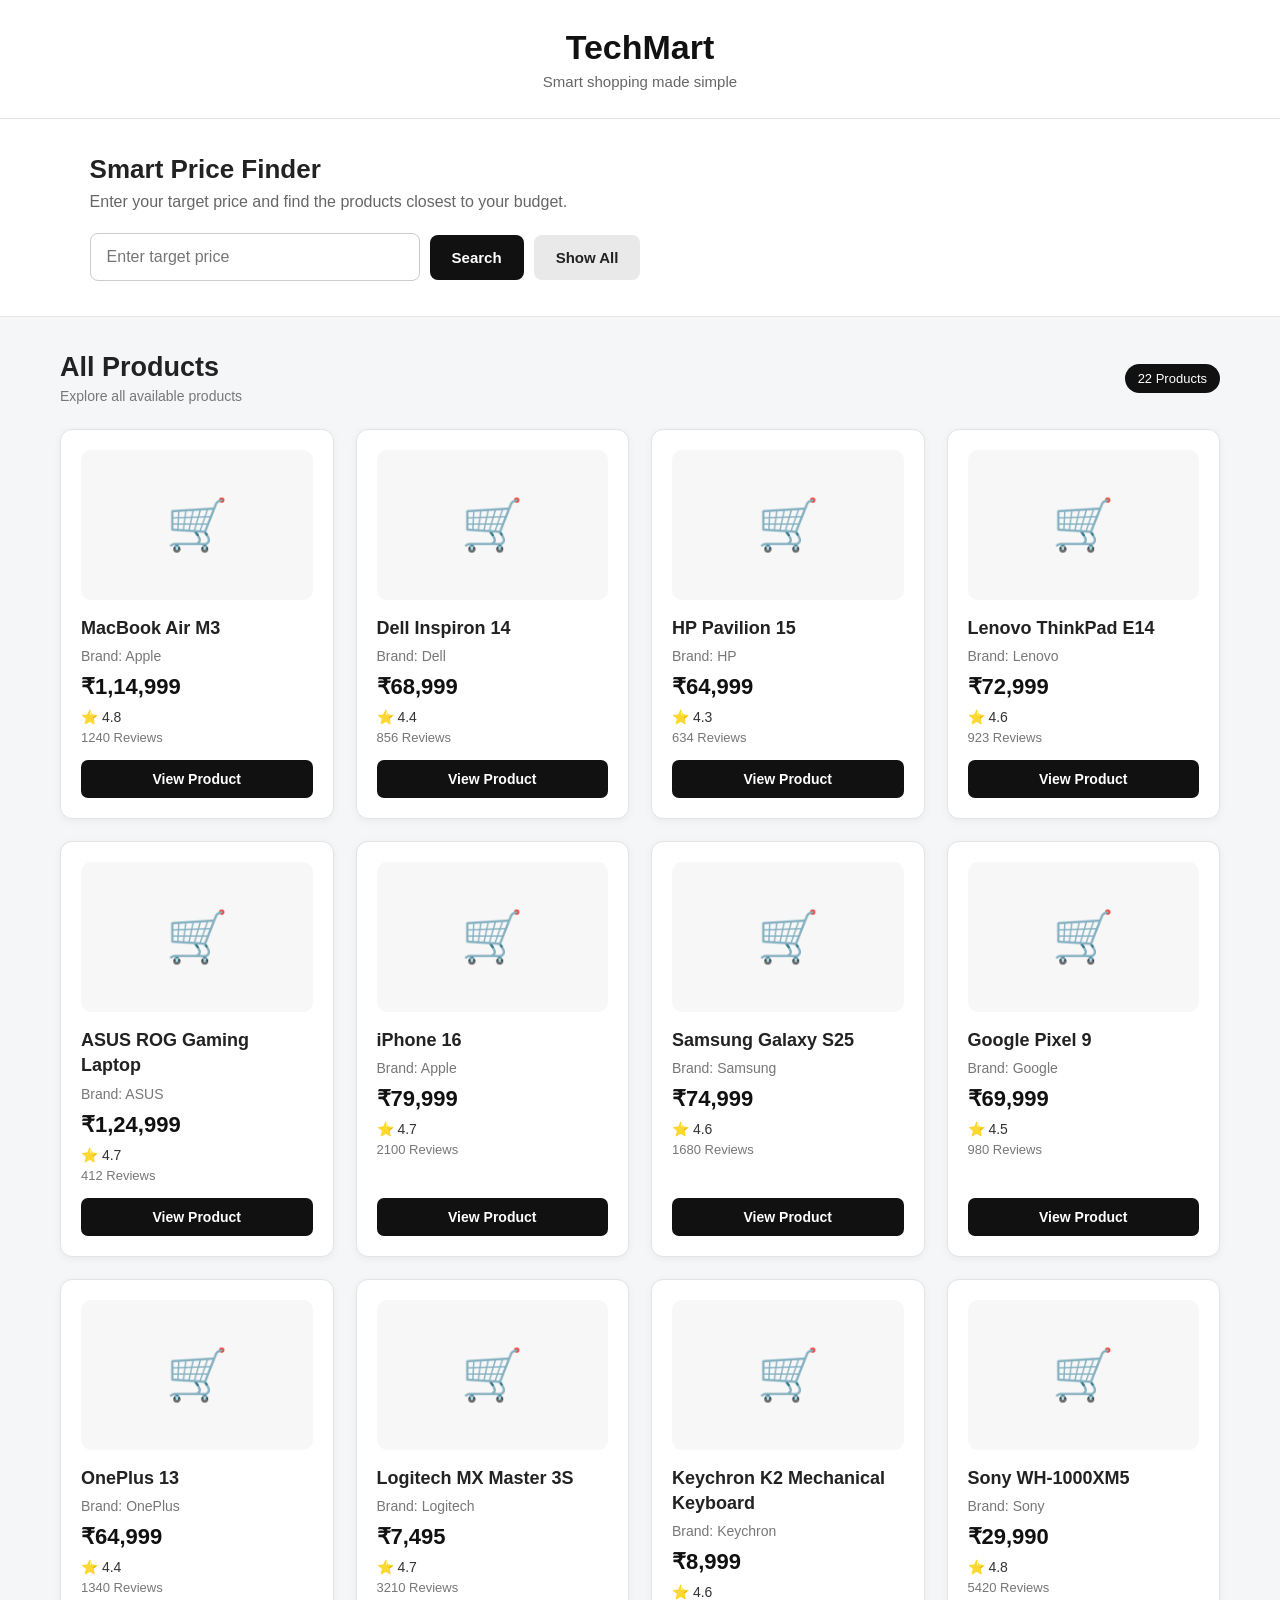
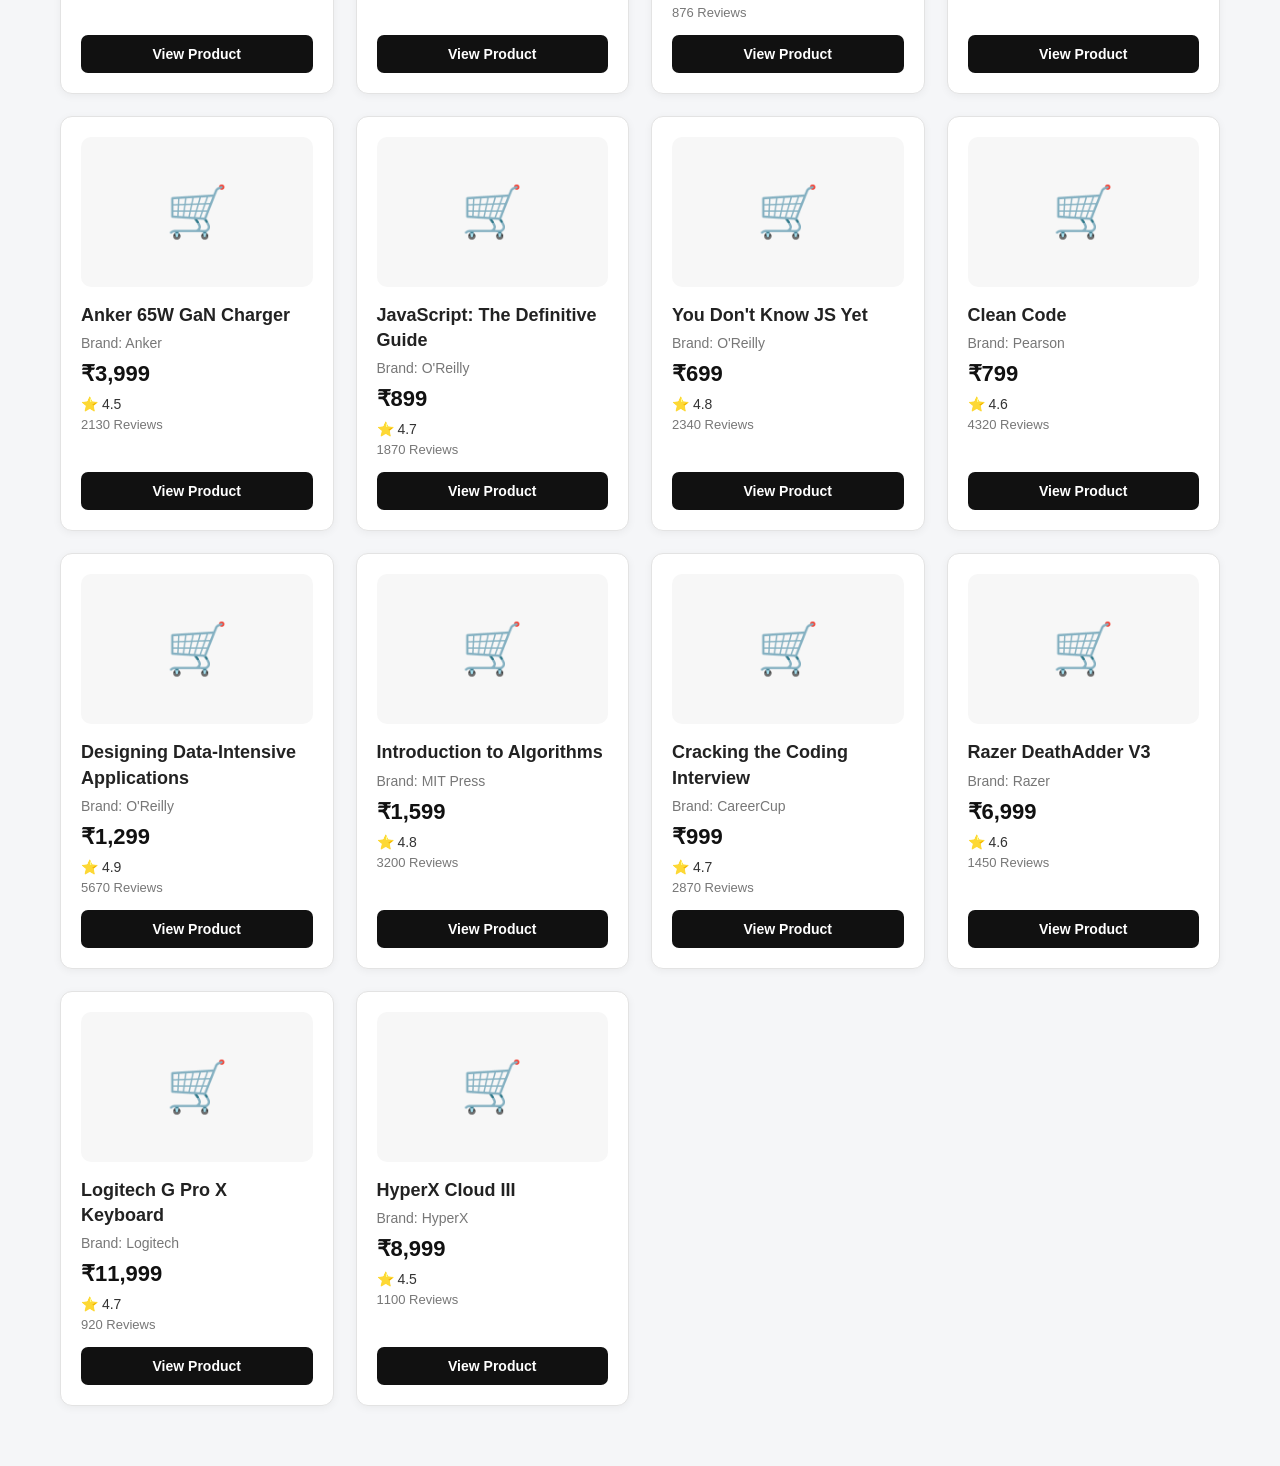
<file: eCart/Challenge-1/index.html>
<!DOCTYPE html>
<html lang="en">

<head>
    <meta charset="UTF-8">
    <meta name="viewport" content="width=device-width, initial-scale=1.0">

    <title>TechMart - Product Explorer</title>

    <link rel="stylesheet" href="style.css">
</head>

<body>

    <!-- Header -->
    <header class="header">
        <h1>TechMart</h1>
        <p>Smart shopping made simple</p>
    </header>


    <!-- Search Section -->
    <section class="search-section">

        <div class="search-content">

            <h2>Smart Price Finder</h2>

            <p>
                Enter your target price and find the products
                closest to your budget.
            </p>

            <div class="search-box">

                <input
                    type="number"
                    id="priceInput"
                    placeholder="Enter target price"
                >

                <button id="searchBtn">
                    Search
                </button>

                <button id="showAllBtn" class="show-all-btn">
                    Show All
                </button>

            </div>

        </div>

    </section>


    <!-- Products Section -->
    <main class="products-section">

        <div class="section-heading">
            <div>
                <h2 id="productsTitle">All Products</h2>
                <p id="productsSubtitle">
                    Explore all available products
                </p>
            </div>

            <span id="productCount"></span>
        </div>


        <!-- Products will appear here -->
        <div id="productsContainer"></div>

    </main>


    <script src="data.js"></script>
    <script src="app.js"></script>

</body>

</html>
</file>
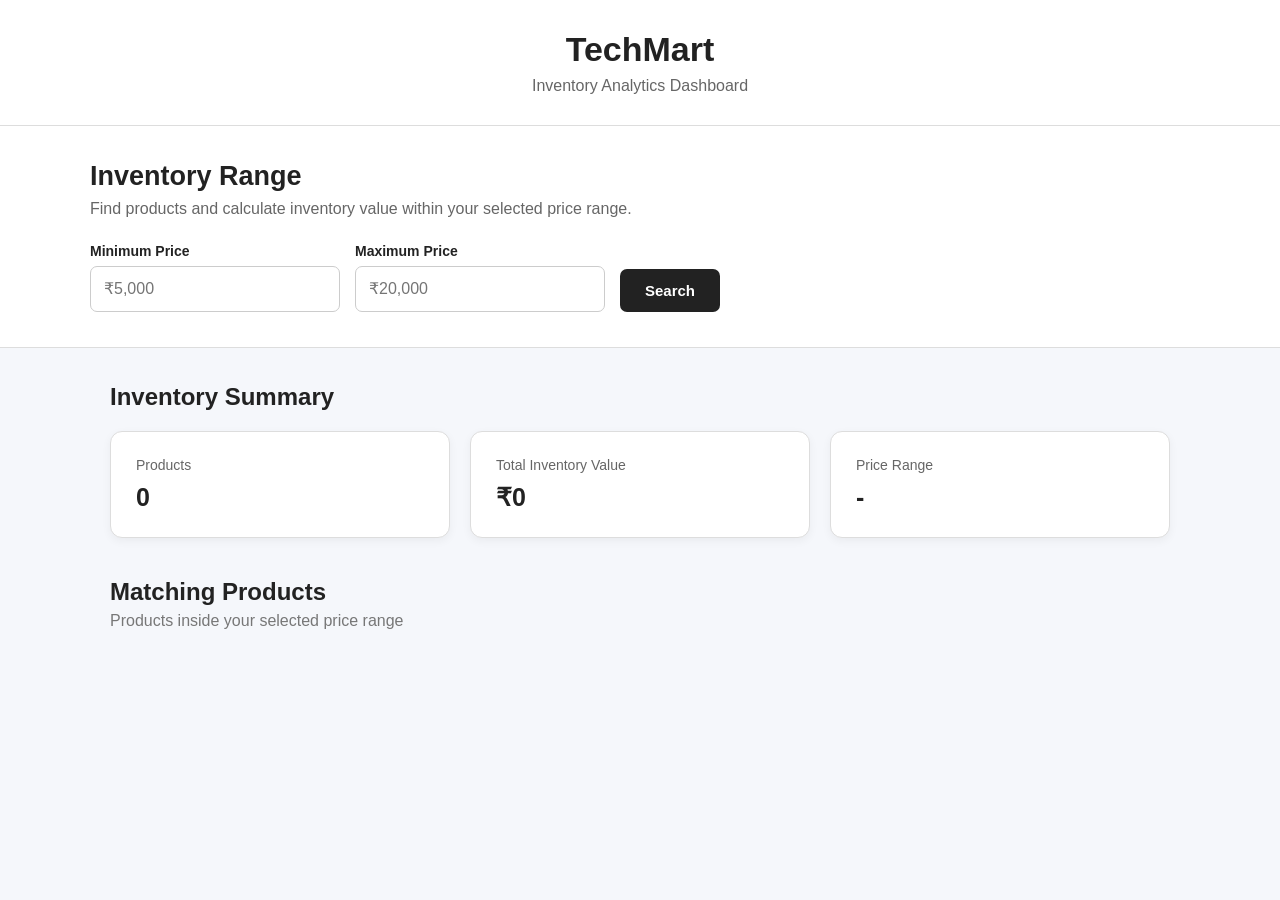
<file: eCart/Challenge-6/index.html>
<!DOCTYPE html>
<html lang="en">

<head>
    <meta charset="UTF-8">
    <meta name="viewport" content="width=device-width, initial-scale=1.0">

    <title>TechMart - Inventory Dashboard</title>

    <link rel="stylesheet" href="style.css">
</head>

<body>

    <!-- Header -->
    <header class="header">
        <h1>TechMart</h1>
        <p>Inventory Analytics Dashboard</p>
    </header>


    <!-- Search Section -->
    <section class="search-section">

        <div class="search-content">

            <h2>Inventory Range</h2>

            <p>
                Find products and calculate inventory value
                within your selected price range.
            </p>

            <div class="price-inputs">

                <div class="input-group">
                    <label for="minPrice">
                        Minimum Price
                    </label>

                    <input
                        type="number"
                        id="minPrice"
                        placeholder="₹5,000"
                    >
                </div>


                <div class="input-group">
                    <label for="maxPrice">
                        Maximum Price
                    </label>

                    <input
                        type="number"
                        id="maxPrice"
                        placeholder="₹20,000"
                    >
                </div>


                <button id="searchBtn">
                    Search
                </button>

            </div>

        </div>

    </section>


    <!-- Dashboard -->
    <main class="dashboard">

        <h2>Inventory Summary</h2>


        <div class="summary-cards">

            <div class="summary-card">

                <span class="card-title">
                    Products
                </span>

                <strong id="productCount">
                    0
                </strong>

            </div>


            <div class="summary-card">

                <span class="card-title">
                    Total Inventory Value
                </span>

                <strong id="inventoryValue">
                    ₹0
                </strong>

            </div>


            <div class="summary-card">

                <span class="card-title">
                    Price Range
                </span>

                <strong id="priceRange">
                    -
                </strong>

            </div>

        </div>


        <!-- Matching Products -->

        <div class="products-section">

            <div class="section-heading">

                <div>
                    <h2>Matching Products</h2>

                    <p>
                        Products inside your selected price range
                    </p>
                </div>

            </div>


            <div id="productsContainer">

                <!-- Products will appear here -->

            </div>

        </div>

    </main>


    <script src="data.js"></script>
    <script src="app.js"></script>

</body>

</html>
</file>
<file: eCart/Challenge-1/style.css>
/* ==============================
   RESET
================================= */

* {
    box-sizing: border-box;
    margin: 0;
    padding: 0;
}


/* ==============================
   BODY
================================= */

body {
    font-family: Arial, Helvetica, sans-serif;
    background-color: #f5f6f8;
    color: #222;
}


/* ==============================
   HEADER
================================= */

.header {
    background: white;
    text-align: center;
    padding: 28px 20px;
    border-bottom: 1px solid #e5e5e5;
}

.header h1 {
    font-size: 34px;
    margin-bottom: 6px;
    color: #111;
}

.header p {
    color: #666;
    font-size: 15px;
}


/* ==============================
   SEARCH SECTION
================================= */

.search-section {
    background: white;
    padding: 35px 7%;
    border-bottom: 1px solid #e5e5e5;
}

.search-content {
    max-width: 1200px;
    margin: auto;
}

.search-content h2 {
    font-size: 26px;
    margin-bottom: 8px;
}

.search-content > p {
    color: #666;
    margin-bottom: 22px;
}


/* ==============================
   SEARCH BOX
================================= */

.search-box {
    display: flex;
    gap: 10px;
    align-items: center;
}

#priceInput {
    width: 330px;
    padding: 14px 16px;

    border: 1px solid #ccc;
    border-radius: 8px;

    font-size: 16px;
    outline: none;

    background: white;
}

#priceInput:focus {
    border-color: #222;
}


/* ==============================
   BUTTONS
================================= */

#searchBtn,
.show-all-btn {
    padding: 14px 22px;

    border: none;
    border-radius: 8px;

    font-size: 15px;
    font-weight: 600;

    cursor: pointer;

    transition: 0.2s;
}

#searchBtn {
    background-color: #111;
    color: white;
}

#searchBtn:hover {
    background-color: #333;
}

.show-all-btn {
    background-color: #e9e9e9;
    color: #222;
}

.show-all-btn:hover {
    background-color: #dcdcdc;
}


/* ==============================
   PRODUCTS SECTION
================================= */

.products-section {
    max-width: 1200px;
    margin: auto;

    padding: 35px 20px 60px;
}


/* ==============================
   SECTION HEADING
================================= */

.section-heading {
    display: flex;
    justify-content: space-between;
    align-items: center;

    margin-bottom: 25px;
}

.section-heading h2 {
    font-size: 27px;
    margin-bottom: 5px;
}

.section-heading p {
    color: #777;
    font-size: 14px;
}

#productCount {
    background: #111;
    color: white;

    padding: 7px 13px;

    border-radius: 20px;

    font-size: 13px;
}


/* ==============================
   PRODUCT GRID
================================= */

#productsContainer {
    display: grid;

    grid-template-columns: repeat(4, 1fr);

    gap: 22px;
}


/* ==============================
   PRODUCT CARD
================================= */

.product-card {
    background: white;

    border: 1px solid #e3e3e3;

    border-radius: 12px;

    padding: 20px;

    min-height: 280px;

    display: flex;
    flex-direction: column;

    transition:
        transform 0.2s ease,
        box-shadow 0.2s ease;

    box-shadow: 0 2px 8px rgba(0, 0, 0, 0.05);
}


/* Card hover */

.product-card:hover {
    transform: translateY(-5px);

    box-shadow:
        0 8px 22px rgba(0, 0, 0, 0.10);
}


/* ==============================
   PRODUCT ICON / IMAGE AREA
================================= */

.product-image {
    width: 100%;
    height: 150px;

    display: flex;
    align-items: center;
    justify-content: center;

    background-color: #f7f7f7;

    border-radius: 10px;

    margin-bottom: 16px;

    font-size: 50px;
}


/* ==============================
   PRODUCT NAME
================================= */

.product-card h3 {
    font-size: 18px;

    line-height: 1.4;

    margin-bottom: 7px;

    color: #222;
}


/* ==============================
   BRAND
================================= */

.brand {
    color: #777;

    font-size: 14px;

    margin-bottom: 10px;
}


/* ==============================
   PRICE
================================= */

.price {
    font-size: 22px;

    font-weight: bold;

    color: #111;

    margin-bottom: 9px;
}


/* ==============================
   RATING
================================= */

.rating {
    font-size: 14px;

    color: #333;

    margin-bottom: 5px;
}


/* ==============================
   REVIEWS
================================= */

.reviews {
    font-size: 13px;

    color: #777;

    margin-bottom: 15px;
}


/* ==============================
   VIEW PRODUCT BUTTON
================================= */

.product-card button {
    margin-top: auto;

    width: 100%;

    padding: 11px;

    border: none;

    border-radius: 7px;

    background-color: #111;

    color: white;

    font-size: 14px;

    font-weight: 600;

    cursor: pointer;

    transition: 0.2s;
}

.product-card button:hover {
    background-color: #333;
}


/* ==============================
   NO PRODUCTS
================================= */

.no-products {
    grid-column: 1 / -1;

    text-align: center;

    padding: 50px;

    background: white;

    border-radius: 10px;

    color: #666;
}


/* ==============================
   TABLET
================================= */

@media (max-width: 1000px) {

    #productsContainer {
        grid-template-columns: repeat(3, 1fr);
    }

}


/* ==============================
   SMALL TABLET
================================= */

@media (max-width: 750px) {

    #productsContainer {
        grid-template-columns: repeat(2, 1fr);
    }

    .search-box {
        flex-wrap: wrap;
    }

    #priceInput {
        width: 100%;
    }

}


/* ==============================
   MOBILE
================================= */

@media (max-width: 500px) {

    .header h1 {
        font-size: 28px;
    }

    .search-section {
        padding: 25px 20px;
    }

    .search-box {
        flex-direction: column;
        align-items: stretch;
    }

    #searchBtn,
    .show-all-btn {
        width: 100%;
    }

    #productsContainer {
        grid-template-columns: 1fr;
    }

    .section-heading {
        align-items: flex-start;
        gap: 15px;
        flex-direction: column;
    }

}
</file>
<file: eCart/Challenge-6/style.css>
* {
    box-sizing: border-box;
    margin: 0;
    padding: 0;
}

body {
    font-family: Arial, sans-serif;
    background-color: #f5f7fb;
    color: #222;
}


/* Header */

.header {
    background-color: white;
    text-align: center;
    padding: 30px 20px;
    border-bottom: 1px solid #ddd;
}

.header h1 {
    font-size: 34px;
    margin-bottom: 8px;
}

.header p {
    color: #666;
}


/* Search Section */

.search-section {
    background-color: white;
    padding: 35px 20px;
    border-bottom: 1px solid #ddd;
}

.search-content {
    max-width: 1100px;
    margin: auto;
}

.search-content h2 {
    font-size: 27px;
    margin-bottom: 8px;
}

.search-content > p {
    color: #666;
    margin-bottom: 25px;
}


/* Price Inputs */

.price-inputs {
    display: flex;
    align-items: end;
    gap: 15px;
}

.input-group {
    display: flex;
    flex-direction: column;
    gap: 7px;
}

.input-group label {
    font-size: 14px;
    font-weight: bold;
}

.input-group input {
    width: 250px;
    padding: 13px;
    border: 1px solid #ccc;
    border-radius: 7px;
    font-size: 16px;
    outline: none;
}

.input-group input:focus {
    border-color: #222;
}


/* Search Button */

#searchBtn {
    padding: 13px 25px;
    border: none;
    border-radius: 7px;
    background-color: #222;
    color: white;
    font-size: 15px;
    font-weight: bold;
    cursor: pointer;
}

#searchBtn:hover {
    background-color: #444;
}


/* Dashboard */

.dashboard {
    max-width: 1100px;
    margin: auto;
    padding: 35px 20px 60px;
}

.dashboard > h2 {
    margin-bottom: 20px;
}


/* Summary Cards */

.summary-cards {
    display: grid;
    grid-template-columns: repeat(3, 1fr);
    gap: 20px;
    margin-bottom: 40px;
}

.summary-card {
    background-color: white;
    padding: 25px;
    border-radius: 12px;
    border: 1px solid #ddd;
    box-shadow: 0 3px 10px rgba(0, 0, 0, 0.05);
}

.card-title {
    display: block;
    color: #666;
    font-size: 14px;
    margin-bottom: 10px;
}

.summary-card strong {
    font-size: 25px;
}


/* Products */

.products-section {
    margin-top: 20px;
}

.section-heading {
    margin-bottom: 20px;
}

.section-heading h2 {
    margin-bottom: 6px;
}

.section-heading p {
    color: #777;
}


/* Product Grid */

#productsContainer {
    display: grid;
    grid-template-columns: repeat(4, 1fr);
    gap: 20px;
}


/* Product Card */

.product-card {
    background-color: white;
    padding: 20px;
    border-radius: 12px;
    border: 1px solid #ddd;
    box-shadow: 0 3px 10px rgba(0, 0, 0, 0.06);
    transition: 0.2s;
}

.product-card:hover {
    transform: translateY(-4px);
    box-shadow: 0 8px 20px rgba(0, 0, 0, 0.10);
}

.product-card h3 {
    margin-bottom: 8px;
    font-size: 18px;
}

.brand {
    color: #666;
    font-size: 14px;
    margin-bottom: 10px;
}

.price {
    font-size: 21px;
    font-weight: bold;
    margin-bottom: 8px;
}

.stock {
    color: #555;
    font-size: 14px;
}

.inventory-value {
    margin-top: 10px;
    font-weight: bold;
}


/* No Products */

.no-products {
    grid-column: 1 / -1;
    background: white;
    padding: 50px;
    text-align: center;
    border-radius: 10px;
    color: #666;
}


/* Tablet */

@media (max-width: 900px) {

    #productsContainer {
        grid-template-columns: repeat(3, 1fr);
    }

}


/* Mobile */

@media (max-width: 700px) {

    .price-inputs {
        flex-direction: column;
        align-items: stretch;
    }

    .input-group input {
        width: 100%;
    }

    #searchBtn {
        width: 100%;
    }

    .summary-cards {
        grid-template-columns: 1fr;
    }

    #productsContainer {
        grid-template-columns: repeat(2, 1fr);
    }

}


/* Small Mobile */

@media (max-width: 500px) {

    #productsContainer {
        grid-template-columns: 1fr;
    }

}
</file>
